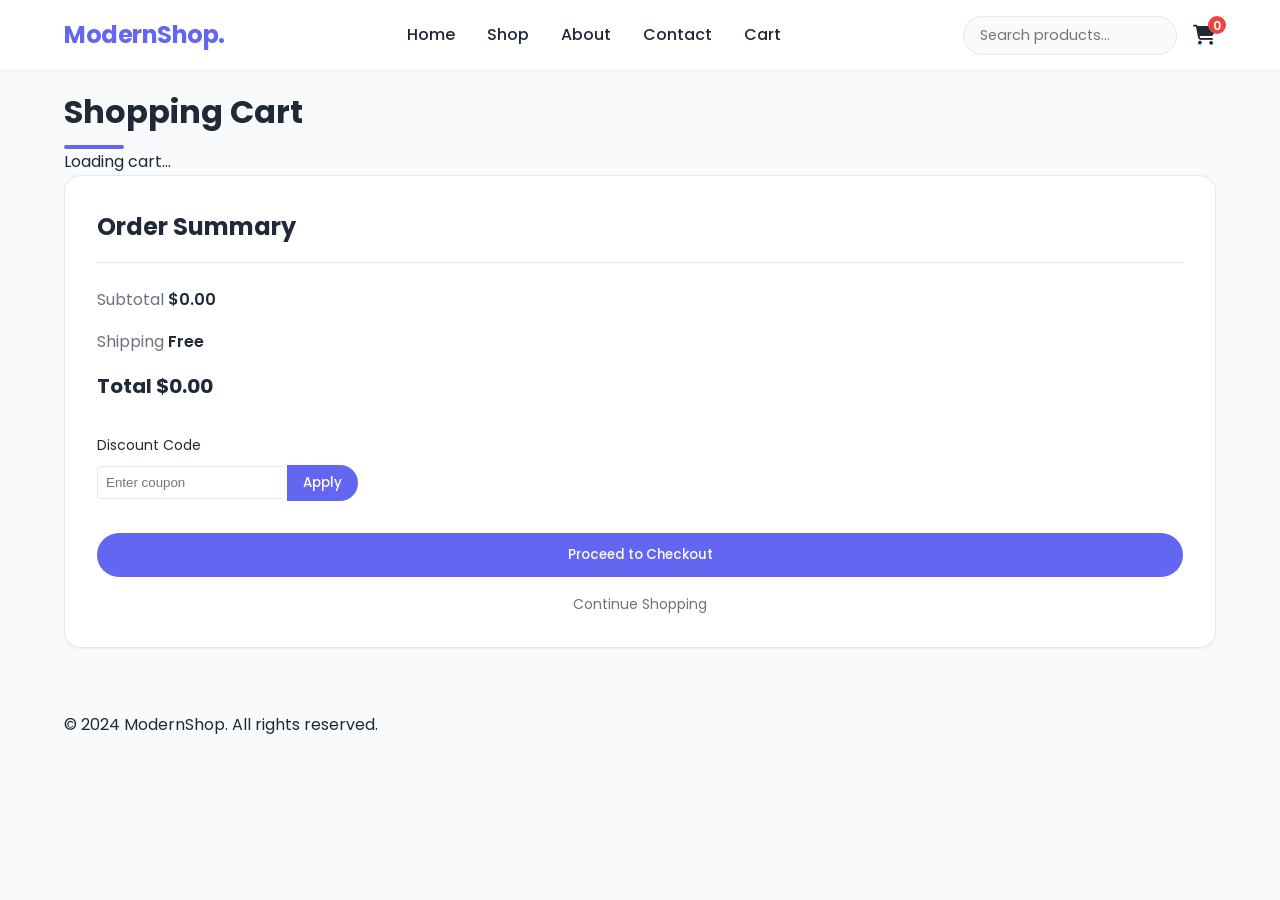
<file: cart.html>
<!DOCTYPE html>
<html lang="en">

<head>
    <meta charset="UTF-8">
    <meta name="viewport" content="width=device-width, initial-scale=1.0">
    <title>Your Cart | ModernShop</title>
    <link rel="stylesheet" href="styles.css">
    <link rel="stylesheet" href="https://cdnjs.cloudflare.com/ajax/libs/font-awesome/6.4.0/css/all.min.css">
</head>

<body>

    <!-- Navbar -->
    <nav class="navbar">
        <div class="container nav-container">
            <a href="index.html" class="logo">ModernShop.</a>
            <ul class="nav-links">
                <li><a href="index.html" class="nav-link">Home</a></li>
                <li><a href="products.html" class="nav-link">Shop</a></li>
                <li><a href="about.html" class="nav-link">About</a></li>
                <li><a href="contact.html" class="nav-link">Contact</a></li>
                <li><a href="cart.html" class="nav-link">Cart</a></li>

            </ul>
            <div class="nav-icons">
                <div class="search-bar">
                    <input type="text" placeholder="Search products..." id="nav-search">
                </div>
                <div class="cart-icon-container" onclick="window.location.href='cart.html'">
                    <i class="fa-solid fa-cart-shopping fa-lg"></i>
                    <span class="cart-badge" id="cart-count">0</span>
                </div>
                <div class="mobile-menu-btn">
                    <i class="fa-solid fa-bars"></i>
                </div>
            </div>
        </div>
    </nav>

    <!-- Page Title -->
    <div class="container mt-4">
        <h1 class="section-title">Shopping Cart</h1>
    </div>

    <!-- Cart Content -->
    <div class="container flex" style="gap: 2rem; margin-bottom: 4rem; align-items: flex-start; flex-wrap: wrap;">

        <!-- Cart Items List -->
        <div class="cart-items" id="cart-items-container" style="flex: 2; min-width: 300px;">
            <!-- Injected by JS -->
            <p>Loading cart...</p>
        </div>

        <!-- Order Summary -->
        <div class="card summary-card"
            style="flex: 1; min-width: 280px; background: white; padding: 2rem; border-radius: 1rem; box-shadow: var(--shadow-sm); border: 1px solid var(--border-color);">
            <h2
                style="font-size: 1.5rem; margin-bottom: 1.5rem; border-bottom: 1px solid var(--border-color); padding-bottom: 1rem;">
                Order Summary</h2>

            <div class="flex justify-between mb-4">
                <span style="color: var(--text-light);">Subtotal</span>
                <span id="subtotal-price" style="font-weight: 600;">$0.00</span>
            </div>
            <div class="flex justify-between mb-4">
                <span style="color: var(--text-light);">Shipping</span>
                <span style="font-weight: 600;">Free</span>
            </div>
            <div class="flex justify-between mb-4"
                style="font-size: 1.25rem; font-weight: 700; color: var(--text-color);">
                <span>Total</span>
                <span id="total-price">$0.00</span>
            </div>

            <!-- Coupon UI -->
            <div class="mb-4" style="margin-top: 2rem;">
                <label style="display: block; margin-bottom: 0.5rem; font-size: 0.875rem;">Discount Code</label>
                <div class="flex">
                    <input type="text" placeholder="Enter coupon"
                        style="flex: 1; padding: 0.5rem; border: 1px solid var(--border-color); border-radius: 0.25rem 0 0 0.25rem; border-right: none;">
                    <button class="btn btn-primary"
                        style="border-top-left-radius: 0; border-bottom-left-radius: 0; padding: 0.5rem 1rem;">Apply</button>
                </div>
            </div>

            <button class="btn btn-primary" style="width: 100%; margin-top: 1rem;"
                onclick="window.location.href='checkout.html'">Proceed to Checkout</button>
            <a href="products.html" class="text-center"
                style="display: block; margin-top: 1rem; color: var(--text-light); font-size: 0.875rem;">Continue
                Shopping</a>
        </div>
    </div>

    <!-- Footer -->
    <footer>
        <div class="container">
            <p>&copy; 2024 ModernShop. All rights reserved.</p>
        </div>
    </footer>

    <script src="app.js"></script>
</body>

</html>
</file>
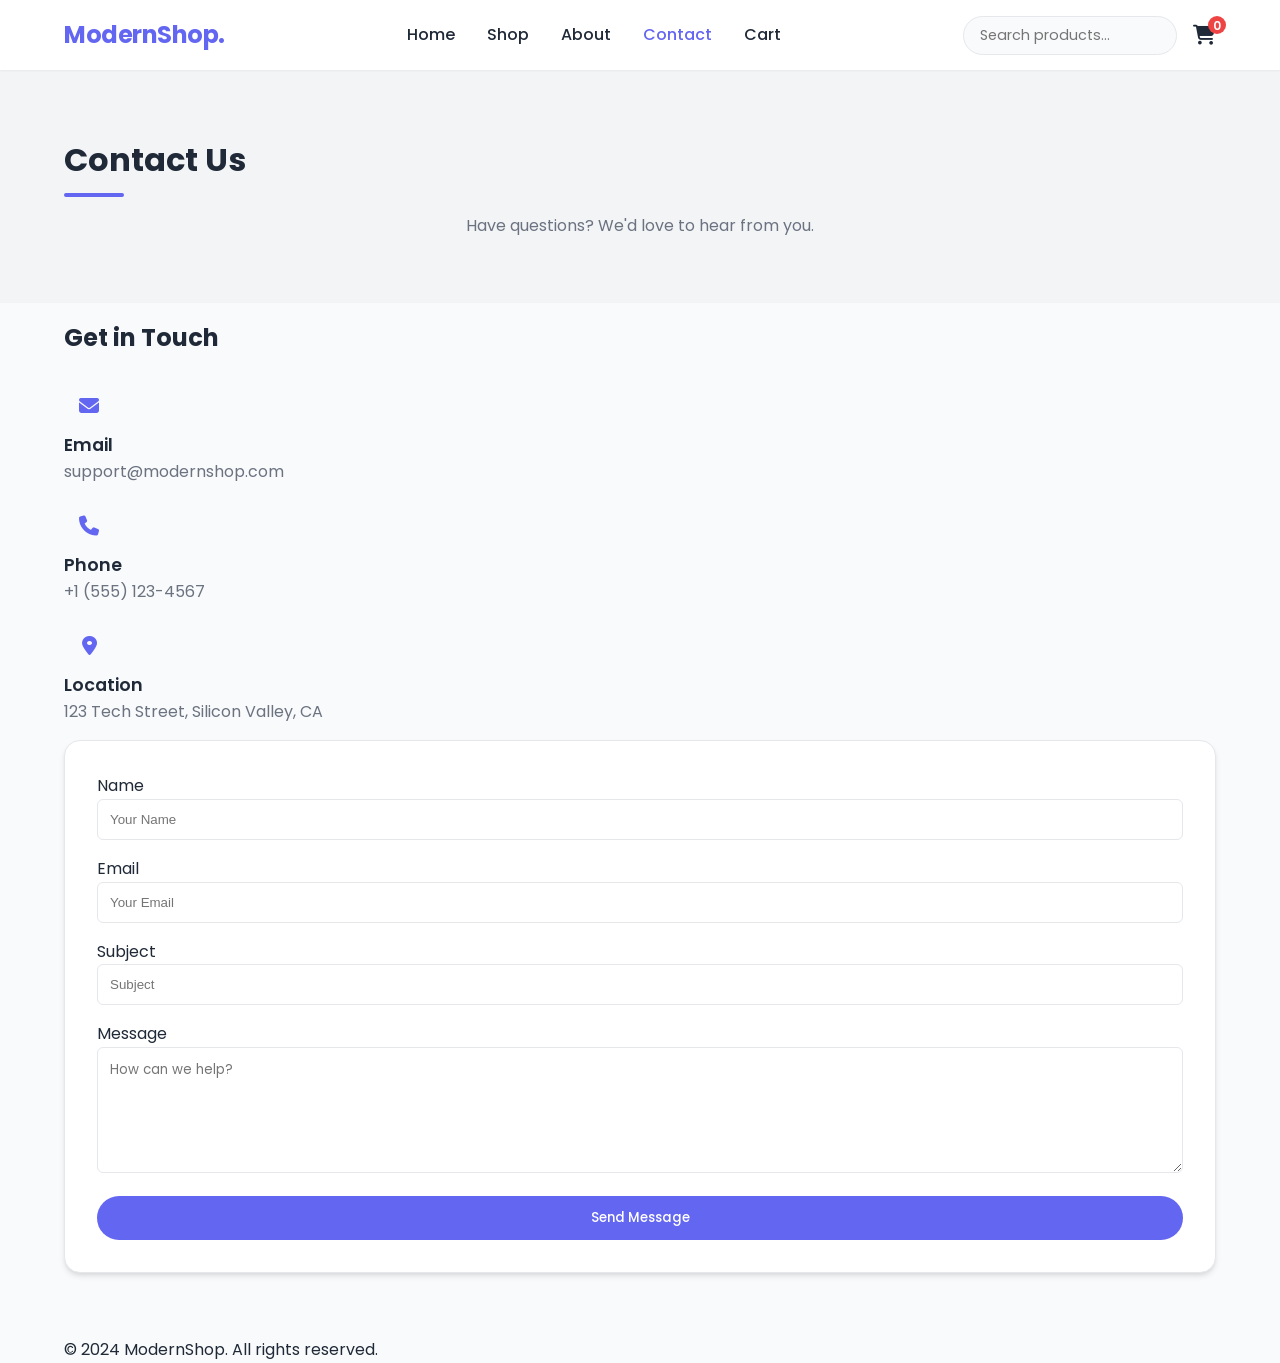
<file: contact.html>
<!DOCTYPE html>
<html lang="en">

<head>
    <meta charset="UTF-8">
    <meta name="viewport" content="width=device-width, initial-scale=1.0">
    <title>Contact Us | ModernShop</title>
    <link rel="stylesheet" href="styles.css">
    <link rel="stylesheet" href="https://cdnjs.cloudflare.com/ajax/libs/font-awesome/6.4.0/css/all.min.css">
</head>

<body>

    <!-- Navbar -->
    <nav class="navbar">
        <div class="container nav-container">
            <a href="index.html" class="logo">ModernShop.</a>
            <ul class="nav-links">
                <li><a href="index.html" class="nav-link">Home</a></li>
                <li><a href="products.html" class="nav-link">Shop</a></li>
                <li><a href="about.html" class="nav-link">About</a></li>
                <li><a href="contact.html" class="nav-link active">Contact</a></li>
                <li><a href="cart.html" class="nav-link">Cart</a></li>
            </ul>
            <div class="nav-icons">
                <div class="search-bar">
                    <input type="text" placeholder="Search products..." id="nav-search">
                </div>
                <div class="cart-icon-container" onclick="window.location.href='cart.html'">
                    <i class="fa-solid fa-cart-shopping fa-lg"></i>
                    <span class="cart-badge" id="cart-count">0</span>
                </div>
                <div class="mobile-menu-btn">
                    <i class="fa-solid fa-bars"></i>
                </div>
            </div>
        </div>
    </nav>

    <!-- Header -->
    <header class="bg-gray-100 py-4 mb-4" style="background-color: #f3f4f6; padding: 4rem 0; text-align: center;">
        <div class="container">
            <h1 class="section-title" style="margin-bottom: 1rem;">Contact Us</h1>
            <p style="max-width: 600px; margin: 0 auto; color: var(--text-light);">Have questions? We'd love to hear
                from you.</p>
        </div>
    </header>

    <!-- Contact Content -->
    <section class="container" style="margin-bottom: 4rem;">
        <div class="flex" style="gap: 4rem; flex-wrap: wrap;">

            <!-- Contact Info -->
            <div style="flex: 1; min-width: 300px;">
                <h2 style="margin-bottom: 1.5rem; font-size: 1.5rem;">Get in Touch</h2>
                <div class="mb-4 flex items-center" style="gap: 1rem;">
                    <div
                        style="width: 50px; height: 50px; background: var(--bg-color); border-radius: 50%; display: flex; align-items: center; justify-content: center; color: var(--primary-color); font-size: 1.25rem;">
                        <i class="fa-solid fa-envelope"></i>
                    </div>
                    <div>
                        <h3 style="font-size: 1.1rem; font-weight: 600;">Email</h3>
                        <p style="color: var(--text-light);">support@modernshop.com</p>
                    </div>
                </div>
                <div class="mb-4 flex items-center" style="gap: 1rem;">
                    <div
                        style="width: 50px; height: 50px; background: var(--bg-color); border-radius: 50%; display: flex; align-items: center; justify-content: center; color: var(--primary-color); font-size: 1.25rem;">
                        <i class="fa-solid fa-phone"></i>
                    </div>
                    <div>
                        <h3 style="font-size: 1.1rem; font-weight: 600;">Phone</h3>
                        <p style="color: var(--text-light);">+1 (555) 123-4567</p>
                    </div>
                </div>
                <div class="mb-4 flex items-center" style="gap: 1rem;">
                    <div
                        style="width: 50px; height: 50px; background: var(--bg-color); border-radius: 50%; display: flex; align-items: center; justify-content: center; color: var(--primary-color); font-size: 1.25rem;">
                        <i class="fa-solid fa-location-dot"></i>
                    </div>
                    <div>
                        <h3 style="font-size: 1.1rem; font-weight: 600;">Location</h3>
                        <p style="color: var(--text-light);">123 Tech Street, Silicon Valley, CA</p>
                    </div>
                </div>
            </div>

            <!-- Form -->
            <div
                style="flex: 1.5; min-width: 300px; background: white; padding: 2rem; border-radius: 1rem; box-shadow: var(--shadow-md); border: 1px solid var(--border-color);">
                <form onsubmit="event.preventDefault(); alert('Message Sent!'); this.reset();">
                    <div class="mb-4">
                        <label class="block mb-2 text-sm font-medium">Name</label>
                        <input type="text" placeholder="Your Name" required
                            style="width: 100%; padding: 0.75rem; border: 1px solid var(--border-color); border-radius: 0.375rem;">
                    </div>
                    <div class="mb-4">
                        <label class="block mb-2 text-sm font-medium">Email</label>
                        <input type="email" placeholder="Your Email" required
                            style="width: 100%; padding: 0.75rem; border: 1px solid var(--border-color); border-radius: 0.375rem;">
                    </div>
                    <div class="mb-4">
                        <label class="block mb-2 text-sm font-medium">Subject</label>
                        <input type="text" placeholder="Subject" required
                            style="width: 100%; padding: 0.75rem; border: 1px solid var(--border-color); border-radius: 0.375rem;">
                    </div>
                    <div class="mb-4">
                        <label class="block mb-2 text-sm font-medium">Message</label>
                        <textarea rows="5" placeholder="How can we help?" required
                            style="width: 100%; padding: 0.75rem; border: 1px solid var(--border-color); border-radius: 0.375rem; font-family: inherit;"></textarea>
                    </div>
                    <button type="submit" class="btn btn-primary" style="width: 100%;">Send Message</button>
                </form>
            </div>
        </div>
    </section>

    <!-- Footer -->
    <footer>
        <div class="container">
            <p>&copy; 2024 ModernShop. All rights reserved.</p>
        </div>
    </footer>

    <script src="app.js"></script>
</body>

</html>
</file>
<file: styles.css>
/* Google Fonts */
@import url('https://fonts.googleapis.com/css2?family=Poppins:wght@300;400;500;600;700&display=swap');

:root {
    /* Colors */
    --primary-color: #6366f1;
    --primary-dark: #4f46e5;
    --secondary-color: #10b981;
    --text-color: #1f2937;
    --text-light: #6b7280;
    --bg-color: #f9fafb;
    --white: #ffffff;
    --border-color: #e5e7eb;
    --danger: #ef4444;

    /* Layout */
    --container-width: 1200px;
    --header-height: 70px;

    /* Shadows */
    --shadow-sm: 0 1px 2px 0 rgba(0, 0, 0, 0.05);
    --shadow-md: 0 4px 6px -1px rgba(0, 0, 0, 0.1), 0 2px 4px -1px rgba(0, 0, 0, 0.06);
    --shadow-lg: 0 10px 15px -3px rgba(0, 0, 0, 0.1), 0 4px 6px -2px rgba(0, 0, 0, 0.05);
}

/* Reset & Base */
* {
    margin: 0;
    padding: 0;
    box-sizing: border-box;
}

body {
    font-family: 'Poppins', sans-serif;
    background-color: var(--bg-color);
    color: var(--text-color);
    line-height: 1.6;
    -webkit-font-smoothing: antialiased;
}

a {
    text-decoration: none;
    color: inherit;
    transition: color 0.3s ease;
}

ul {
    list-style: none;
}

img {
    max-width: 100%;
    display: block;
}

button {
    cursor: pointer;
    font-family: inherit;
    border: none;
    outline: none;
}

/* Utilities */
.container {
    max-width: var(--container-width);
    margin: 0 auto;
    padding: 0 1.5rem;
}

.text-center {
    text-align: center;
}

.mt-4 {
    margin-top: 1rem;
}

.mb-4 {
    margin-bottom: 1rem;
}

/* Buttons */
.btn {
    display: inline-block;
    padding: 0.75rem 1.5rem;
    border-radius: 9999px;
    font-weight: 500;
    text-align: center;
    transition: all 0.25s ease;
}

.btn-primary {
    background-color: var(--primary-color);
    color: var(--white);
}

.btn-primary:hover {
    background-color: var(--primary-dark);
    transform: translateY(-1px);
    box-shadow: var(--shadow-md);
}

.btn-outline {
    background-color: transparent;
    border: 2px solid var(--primary-color);
    color: var(--primary-color);
}

.btn-outline:hover {
    background-color: var(--primary-color);
    color: var(--white);
}

.btn-dark {
    background-color: var(--text-color);
    color: var(--white);
}

.btn-dark:hover {
    background-color: #000;
}

.btn-light {
    background-color: var(--white);
    color: var(--primary-color);
}

.btn-light:hover {
    background-color: var(--bg-color);
    box-shadow: var(--shadow-lg);
}

.btn-danger {
    background-color: var(--danger);
    color: var(--white);
    border-radius: 0.375rem;
    padding: 0.5rem 1rem;
}

/* Accessibility */
.skip-link {
    position: absolute;
    left: -999px;
    top: auto;
    width: 1px;
    height: 1px;
    overflow: hidden;
}

.skip-link:focus {
    left: 16px;
    top: 16px;
    width: auto;
    height: auto;
    padding: 10px 14px;
    border-radius: 10px;
    background: #111;
    color: #fff;
    z-index: 9999;
}

/* Topbar */
.topbar {
    background: rgba(0, 0, 0, 0.85);
    color: #fff;
    font-size: 0.9rem;
}

.topbar-inner {
    display: flex;
    gap: 1.2rem;
    justify-content: center;
    padding: 10px 0;
    flex-wrap: wrap;
}

.topbar i {
    margin-right: 8px;
    opacity: 0.9;
}

/* Navbar */
.navbar {
    background-color: var(--white);
    height: var(--header-height);
    box-shadow: var(--shadow-sm);
    position: sticky;
    top: 0;
    z-index: 50;
}

.nav-container {
    height: 100%;
    display: flex;
    justify-content: space-between;
    align-items: center;
    gap: 1rem;
}

.logo {
    font-size: 1.5rem;
    font-weight: 700;
    color: var(--primary-color);
    letter-spacing: -0.5px;
}

.nav-links {
    display: flex;
    gap: 2rem;
    align-items: center;
}

.nav-link {
    font-weight: 500;
    color: var(--text-color);
}

.nav-link:hover,
.nav-link.active {
    color: var(--primary-color);
}

.nav-icons {
    display: flex;
    gap: 1rem;
    align-items: center;
}

.icon-btn {
    background: transparent;
    padding: 0;
    display: inline-flex;
    align-items: center;
    justify-content: center;
}

.search-bar {
    position: relative;
    display: flex;
    align-items: center;
    gap: 0.5rem;
    background: var(--bg-color);
    border: 1px solid var(--border-color);
    border-radius: 9999px;
    padding: 0.5rem 1rem;
}

.search-bar i {
    color: var(--text-light);
}

.search-bar input {
    border: none;
    outline: none;
    background: transparent;
    font-family: inherit;
    font-size: 0.9rem;
    width: 180px;
}

.search-bar:focus-within {
    border-color: var(--primary-color);
    box-shadow: var(--shadow-sm);
}

.cart-icon-container {
    position: relative;
    cursor: pointer;
}

.cart-badge {
    position: absolute;
    top: -6px;
    right: -10px;
    background-color: var(--danger);
    color: var(--white);
    font-size: 0.75rem;
    width: 18px;
    height: 18px;
    border-radius: 50%;
    display: flex;
    align-items: center;
    justify-content: center;
    font-weight: 600;
}

/* Mobile Menu Button */
.mobile-menu-btn {
    display: none;
    font-size: 1.5rem;
    cursor: pointer;
}

/* Sections */
.section {
    margin: 3rem auto;
}

.section-head {
    display: flex;
    justify-content: space-between;
    align-items: center;
    gap: 1rem;
    flex-wrap: wrap;
}

.section-title {
    font-size: 2rem;
    font-weight: 700;
    text-align: left;
    position: relative;
    padding-bottom: 0.75rem;
}

.section-title::after {
    content: '';
    position: absolute;
    bottom: 0;
    left: 0;
    width: 60px;
    height: 4px;
    background-color: var(--primary-color);
    border-radius: 2px;
}

.link {
    font-weight: 600;
    color: var(--primary-color);
}

.link:hover {
    color: var(--primary-dark);
}

/* Hero */
.hero {
    background: linear-gradient(135deg, var(--primary-color), var(--primary-dark));
    color: var(--white);
    padding: 6rem 0;
    text-align: center;
    border-radius: 0 0 50px 50px;
    margin-bottom: 3rem;
    position: relative;
    overflow: hidden;
}

.hero::before {
    content: '';
    position: absolute;
    top: -60px;
    left: -60px;
    width: 220px;
    height: 220px;
    background: rgba(255, 255, 255, 0.12);
    border-radius: 50%;
}

.hero::after {
    content: '';
    position: absolute;
    bottom: -80px;
    right: -80px;
    width: 320px;
    height: 320px;
    background: rgba(255, 255, 255, 0.10);
    border-radius: 50%;
}

.hero-content {
    position: relative;
    z-index: 1;
    animation: fadeInUp 0.8s ease-out;
}

@keyframes fadeInUp {
    from {
        opacity: 0;
        transform: translateY(20px);
    }

    to {
        opacity: 1;
        transform: translateY(0);
    }
}

.pill {
    background: rgba(255, 255, 255, 0.18);
    padding: 0.5rem 1rem;
    border-radius: 2rem;
    font-size: 0.9rem;
    font-weight: 500;
    margin-bottom: 1.2rem;
    display: inline-block;
}

.hero h1 {
    font-size: 3.2rem;
    font-weight: 800;
    margin-bottom: 1.2rem;
    line-height: 1.15;
}

.hero p {
    font-size: 1.15rem;
    opacity: 0.95;
    max-width: 760px;
    margin: 0 auto 2rem;
    font-weight: 300;
}

.hero-actions {
    display: flex;
    gap: 1rem;
    justify-content: center;
    flex-wrap: wrap;
}

.hero-metrics {
    display: flex;
    gap: 1rem;
    justify-content: center;
    flex-wrap: wrap;
    margin-top: 2rem;
}

.metric {
    background: rgba(255, 255, 255, 0.12);
    border: 1px solid rgba(255, 255, 255, 0.18);
    padding: 12px 16px;
    border-radius: 14px;
    min-width: 170px;
}

.metric strong {
    display: block;
    font-size: 1.25rem;
}

.metric span {
    opacity: 0.9;
    font-size: 0.9rem;
}

/* Benefits */
.benefits-grid {
    display: grid;
    grid-template-columns: repeat(4, 1fr);
    gap: 1.5rem;
    margin-top: 1.5rem;
}

.benefit-item {
    background: var(--white);
    padding: 2rem 1.5rem;
    border-radius: 1rem;
    text-align: center;
    box-shadow: var(--shadow-sm);
    transition: transform 0.25s ease, box-shadow 0.25s ease;
    border: 1px solid var(--border-color);
}

.benefit-item:hover {
    transform: translateY(-5px);
    box-shadow: var(--shadow-md);
}

.benefit-icon {
    font-size: 2.2rem;
    color: var(--primary-color);
    margin-bottom: 1rem;
}

.benefit-title {
    font-size: 1.1rem;
    font-weight: 600;
    margin-bottom: 0.5rem;
}

.benefit-desc {
    color: var(--text-light);
    font-size: 0.9rem;
}

/* Categories */
.category-grid {
    display: grid;
    grid-template-columns: repeat(4, 1fr);
    gap: 1rem;
    margin-top: 1.2rem;
}

.category-card {
    display: block;
    padding: 18px;
    border-radius: 18px;
    background: var(--white);
    border: 1px solid var(--border-color);
    box-shadow: var(--shadow-sm);
    transition: transform 0.2s ease, box-shadow 0.2s ease;
}

.category-card:hover {
    transform: translateY(-3px);
    box-shadow: var(--shadow-md);
}

.category-icon {
    font-size: 1.6rem;
    color: var(--primary-color);
    margin-bottom: 10px;
}

.category-card h3 {
    font-size: 1.1rem;
}

.category-card p {
    color: var(--text-light);
    margin-top: 6px;
    font-size: 0.95rem;
}

/* Product Grid + Cards */
.product-grid {
    display: grid;
    grid-template-columns: repeat(4, 1fr);
    gap: 1.5rem;
    margin-top: 1.2rem;
}

.product-card {
    background-color: var(--white);
    border-radius: 1rem;
    overflow: hidden;
    box-shadow: var(--shadow-sm);
    transition: transform 0.25s ease, box-shadow 0.25s ease;
    border: 1px solid var(--border-color);
}

.product-card:hover {
    transform: translateY(-5px);
    box-shadow: var(--shadow-lg);
}

.product-image {
    height: 240px;
    width: 100%;
    object-fit: cover;
    background-color: #f3f4f6;
}

.product-info {
    padding: 1.2rem;
}

.product-category {
    font-size: 0.75rem;
    text-transform: uppercase;
    color: var(--text-light);
    letter-spacing: 0.05em;
    margin-bottom: 0.4rem;
}

.product-title {
    font-size: 1.05rem;
    font-weight: 600;
    margin-bottom: 0.4rem;
    color: var(--text-color);
    white-space: nowrap;
    overflow: hidden;
    text-overflow: ellipsis;
}

.product-rating {
    color: #f59e0b;
    font-size: 0.9rem;
    margin-bottom: 0.8rem;
    display: flex;
    align-items: center;
    gap: 6px;
}

.product-price-row {
    display: flex;
    justify-content: space-between;
    align-items: center;
}

.product-price {
    font-size: 1.2rem;
    font-weight: 700;
    color: var(--primary-color);
}

.add-to-cart-btn {
    width: 42px;
    height: 42px;
    border-radius: 50%;
    background-color: var(--bg-color);
    color: var(--text-color);
    display: flex;
    align-items: center;
    justify-content: center;
    transition: all 0.2s ease;
}

.add-to-cart-btn:hover {
    background: var(--primary-color);
    color: var(--white);
    transform: translateY(-1px);
}

/* Testimonials */
.testimonial-grid {
    display: grid;
    grid-template-columns: repeat(3, 1fr);
    gap: 1rem;
    margin-top: 1.2rem;
}

.testimonial-card {
    padding: 18px;
    border-radius: 18px;
    background: var(--white);
    border: 1px solid var(--border-color);
    box-shadow: var(--shadow-sm);
}

.testimonial-user {
    margin-top: 12px;
    display: flex;
    flex-direction: column;
    color: var(--text-light);
}

.testimonial-user strong {
    color: var(--text-color);
}

/* Newsletter */
.newsletter {
    background-color: var(--primary-color);
    color: var(--white);
    padding: 4rem 1.5rem;
    text-align: center;
    border-radius: 1.5rem;
    position: relative;
    overflow: hidden;
}

.newsletter h2 {
    font-size: 2rem;
    margin-bottom: 0.75rem;
}

.newsletter p {
    opacity: 0.92;
}

.newsletter-form {
    display: flex;
    justify-content: center;
    gap: 1rem;
    margin-top: 1.6rem;
    max-width: 520px;
    margin-left: auto;
    margin-right: auto;
}

.newsletter-input {
    flex: 1;
    padding: 0.75rem 1.2rem;
    border-radius: 9999px;
    border: none;
    outline: none;
}

.muted {
    display: inline-block;
    margin-top: 0.75rem;
    opacity: 0.85;
    font-size: 0.85rem;
}

/* Footer */
.premium-footer {
    background-color: #111827;
    color: #e5e7eb;
    padding-top: 4rem;
    margin-top: 5rem;
}

.footer-content {
    display: grid;
    grid-template-columns: repeat(4, 1fr);
    gap: 2rem;
    padding-bottom: 3rem;
    border-bottom: 1px solid rgba(255, 255, 255, 0.1);
}

.footer-logo {
    margin-bottom: 1rem;
    display: block;
    font-size: 2rem;
}

.footer-col h3 {
    color: var(--white);
    font-size: 1.25rem;
    margin-bottom: 1.2rem;
}

.footer-col p {
    color: #9ca3af;
    margin-bottom: 1rem;
}

.footer-links li {
    margin-bottom: 0.75rem;
}

.footer-links a {
    color: #9ca3af;
    transition: color 0.3s;
}

.footer-links a:hover {
    color: var(--white);
    padding-left: 5px;
}

.social-links {
    display: flex;
    gap: 1rem;
}

.social-icon {
    width: 40px;
    height: 40px;
    background: rgba(255, 255, 255, 0.1);
    display: flex;
    align-items: center;
    justify-content: center;
    border-radius: 50%;
    transition: all 0.3s;
}

.social-icon:hover {
    background: var(--primary-color);
    transform: translateY(-3px);
}

.copyright {
    text-align: center;
    padding: 2rem 0;
    color: #6b7280;
    font-size: 0.9rem;
}

/* Modal */
.modal-overlay {
    position: fixed;
    top: 0;
    left: 0;
    width: 100%;
    height: 100%;
    background-color: rgba(0, 0, 0, 0.5);
    display: flex;
    justify-content: center;
    align-items: center;
    z-index: 100;
    opacity: 0;
    visibility: hidden;
    transition: all 0.25s ease;
    backdrop-filter: blur(4px);
}

.modal-overlay.open {
    opacity: 1;
    visibility: visible;
}

.modal-content {
    background-color: var(--white);
    padding: 2rem;
    border-radius: 1rem;
    width: 90%;
    max-width: 820px;
    position: relative;
    box-shadow: var(--shadow-lg);
    display: flex;
    gap: 2rem;
    transform: scale(0.95);
    transition: transform 0.25s ease;
}

.modal-overlay.open .modal-content {
    transform: scale(1);
}

.close-modal {
    position: absolute;
    top: 0.8rem;
    right: 1.2rem;
    font-size: 2rem;
    cursor: pointer;
    color: var(--text-light);
    line-height: 1;
    background: transparent;
}

.modal-image {
    width: 50%;
    object-fit: contain;
    border-radius: 0.5rem;
    background-color: #f9fafb;
}

.modal-details {
    width: 50%;
}

.modal-details h2 {
    margin-bottom: 0.5rem;
}

.modal-price {
    font-size: 1.5rem;
    color: var(--primary-color);
    font-weight: 700;
    margin-bottom: 1rem;
}

.modal-desc {
    color: var(--text-light);
    margin-bottom: 1.2rem;
}

.quantity-selector {
    display: flex;
    align-items: center;
    margin-bottom: 1.5rem;
}

.qty-btn {
    width: 32px;
    height: 32px;
    border: 1px solid var(--border-color);
    background-color: var(--white);
    font-size: 1.25rem;
    display: flex;
    align-items: center;
    justify-content: center;
}

.qty-input {
    width: 50px;
    height: 32px;
    text-align: center;
    border: 1px solid var(--border-color);
    border-left: none;
    border-right: none;
    font-family: inherit;
}

/* Responsive */
@media (max-width: 1024px) {
    .benefits-grid {
        grid-template-columns: repeat(2, 1fr);
    }

    .category-grid {
        grid-template-columns: repeat(2, 1fr);
    }

    .product-grid {
        grid-template-columns: repeat(2, 1fr);
    }

    .footer-content {
        grid-template-columns: repeat(2, 1fr);
    }
}

@media (max-width: 768px) {
    .mobile-menu-btn {
        display: inline-flex;
    }

    .nav-links {
        display: none;
    }

    .nav-links.open {
        display: flex;
        position: absolute;
        top: calc(var(--header-height) + 10px);
        right: 16px;
        background: var(--white);
        border: 1px solid var(--border-color);
        border-radius: 14px;
        box-shadow: var(--shadow-lg);
        padding: 14px 16px;
        flex-direction: column;
        gap: 0.8rem;
        z-index: 200;
        min-width: 180px;
    }

    .search-bar {
        display: none;
    }

    .hero {
        padding: 4.5rem 0;
        border-radius: 0 0 32px 32px;
    }

    .hero h1 {
        font-size: 2.4rem;
    }

    .hero p {
        font-size: 1.05rem;
    }

    .testimonial-grid {
        grid-template-columns: 1fr;
    }

    .modal-content {
        flex-direction: column;
        padding: 1.5rem;
        max-height: 90vh;
        overflow-y: auto;
    }

    .modal-image,
    .modal-details {
        width: 100%;
    }
}

@media (max-width: 480px) {
    .product-grid {
        grid-template-columns: 1fr;
    }

    .benefits-grid {
        grid-template-columns: 1fr;
    }

    .category-grid {
        grid-template-columns: 1fr;
    }
}
</file>
